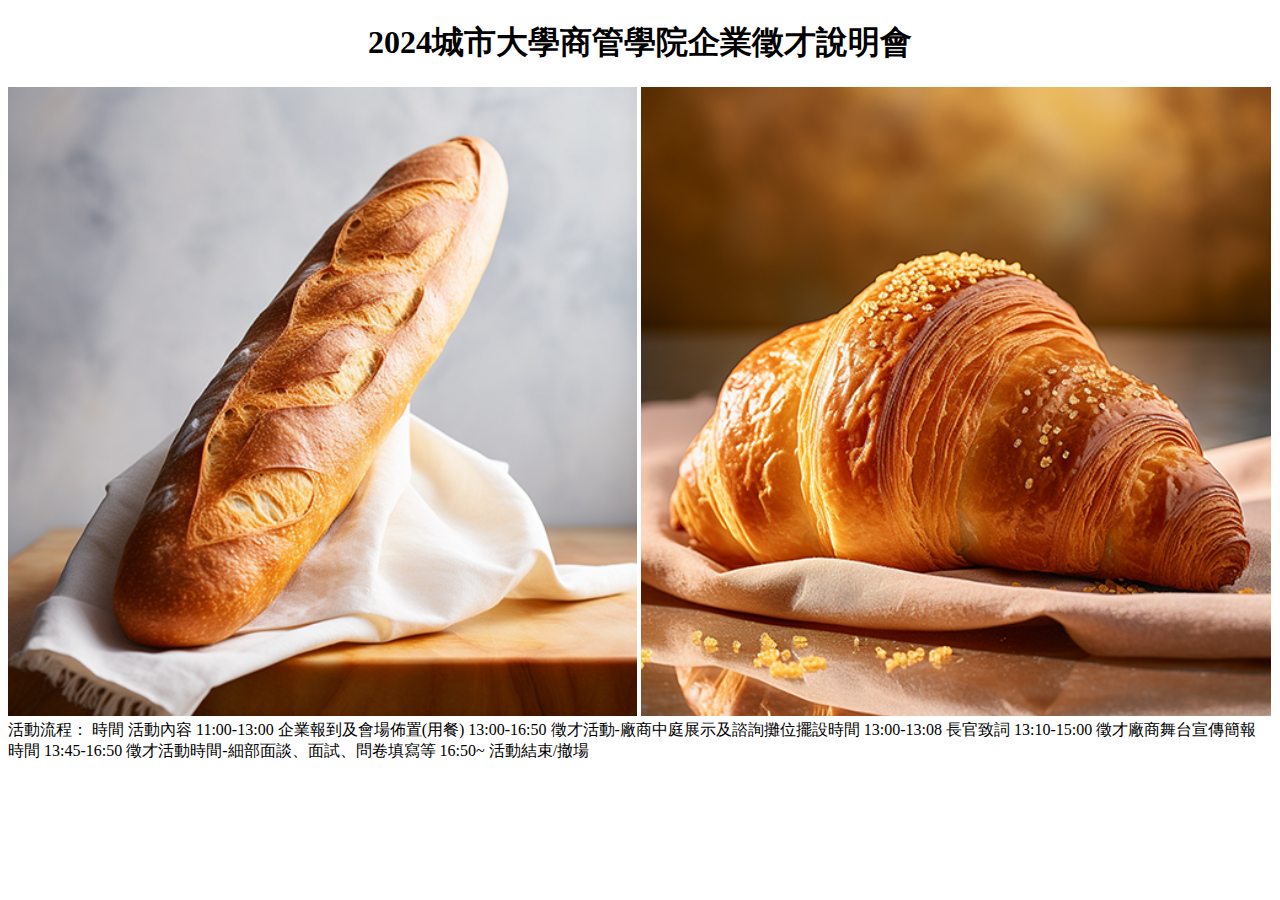
<file: index.html>
<!DOCTYPE html>
<html lang="en">
<head>
    <meta charset="UTF-8">
    <meta name="viewport" content="width=device-width, initial-scale=1.0">
    <title>Document</title>
</head>
<body>
    <h1 style="text-align: center;">2024城市大學商管學院企業徵才說明會</h1>
    <img src="p1.png" alt="" width="49.8%">
    <img src="p2.png" alt="" width="49.8%">
    活動流程：


      時間          活動內容

11:00-13:00 企業報到及會場佈置(用餐)

13:00-16:50 徵才活動-廠商中庭展示及諮詢攤位擺設時間

13:00-13:08 長官致詞

13:10-15:00 徵才廠商舞台宣傳簡報時間

13:45-16:50 徵才活動時間-細部面談、面試、問卷填寫等

16:50~          活動結束/撤場
</body>
</html>
</file>
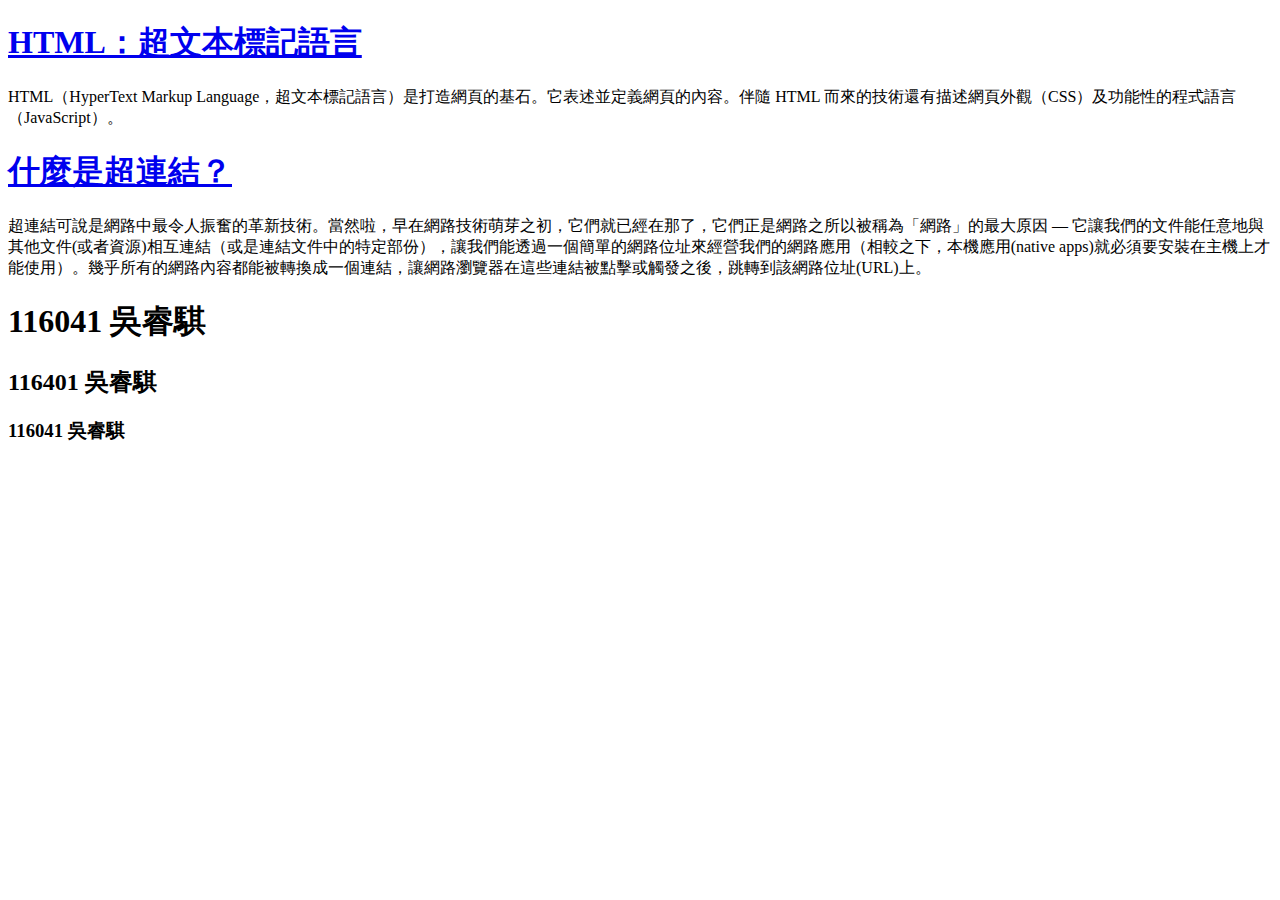
<file: 0313.html>
<!DOCTYPE html>
<html lang="en">

<head>
    <meta charest="UFT-8">
    <meta name="viewport" content="width=device-width, initial -scale=1.0">
    <title> Document</title>
</head>

<body>
    <h1><a href="https://developer.mozilla.org/zh-TW/docs/Web/HTML" target="_blank" title="請點我">HTML：超文本標記語言</a></h1>
    <p>
        HTML（HyperText Markup Language，超文本標記語言）是打造網頁的基石。它表述並定義網頁的內容。伴隨 HTML 而來的技術還有描述網頁外觀（CSS）及功能性的程式語言（JavaScript）。
    </p>
    <h1><a href="https://developer.mozilla.org/zh-TW/docs/Learn/HTML/Introduction_to_HTML/Creating_hyperlinks" target="_blanks" title="請點我"> 什麼是超連結？</a></h1>
    <p>
        超連結可說是網路中最令人振奮的革新技術。當然啦，早在網路技術萌芽之初，它們就已經在那了，它們正是網路之所以被稱為「網路」的最大原因 — 它讓我們的文件能任意地與其他文件(或者資源)相互連結（或是連結文件中的特定部份），讓我們能透過一個簡單的網路位址來經營我們的網路應用（相較之下，本機應用(native apps)就必須要安裝在主機上才能使用）。幾乎所有的網路內容都能被轉換成一個連結，讓網路瀏覽器在這些連結被點擊或觸發之後，跳轉到該網路位址(URL)上。
    </p>
    <h1>116041 吳睿騏</h1>
    <h2>116401 吳睿騏</h2>
    <h3>116041 吳睿騏</h3>
</body>
</html>
</file>
